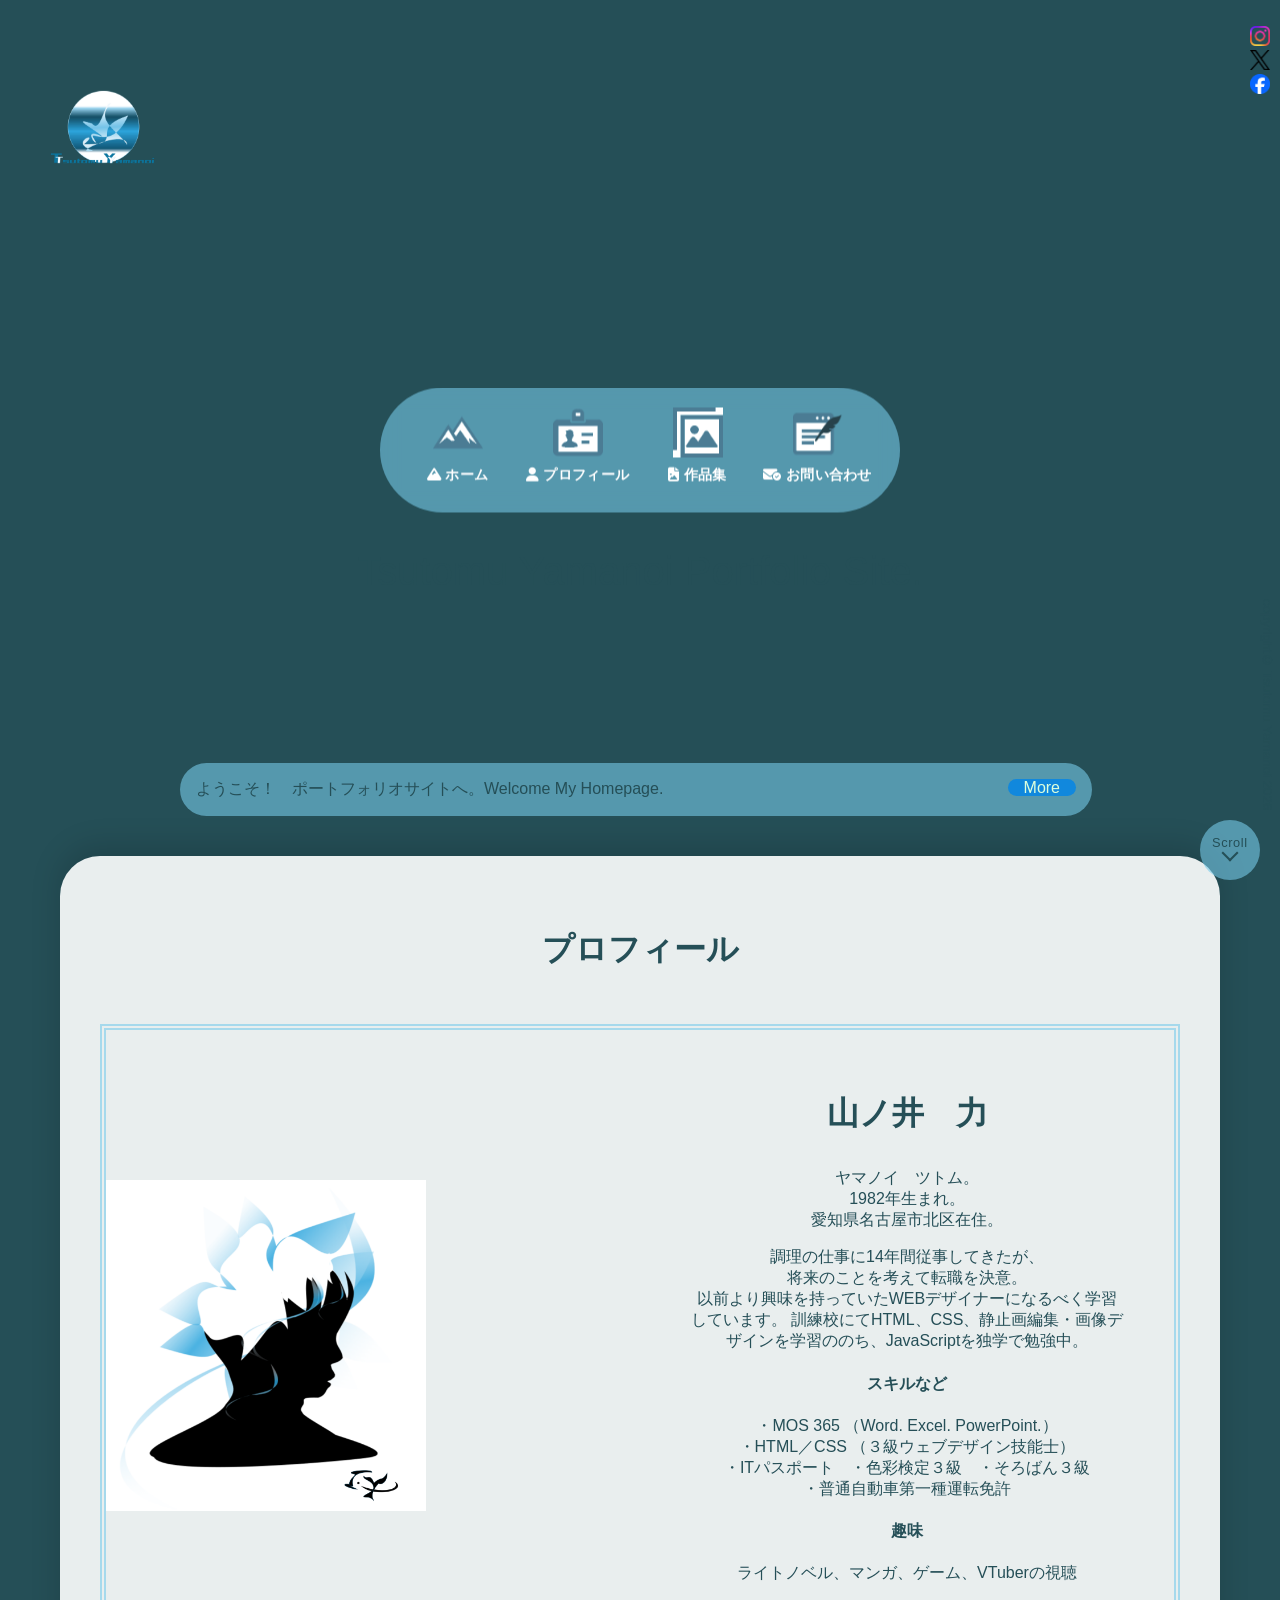
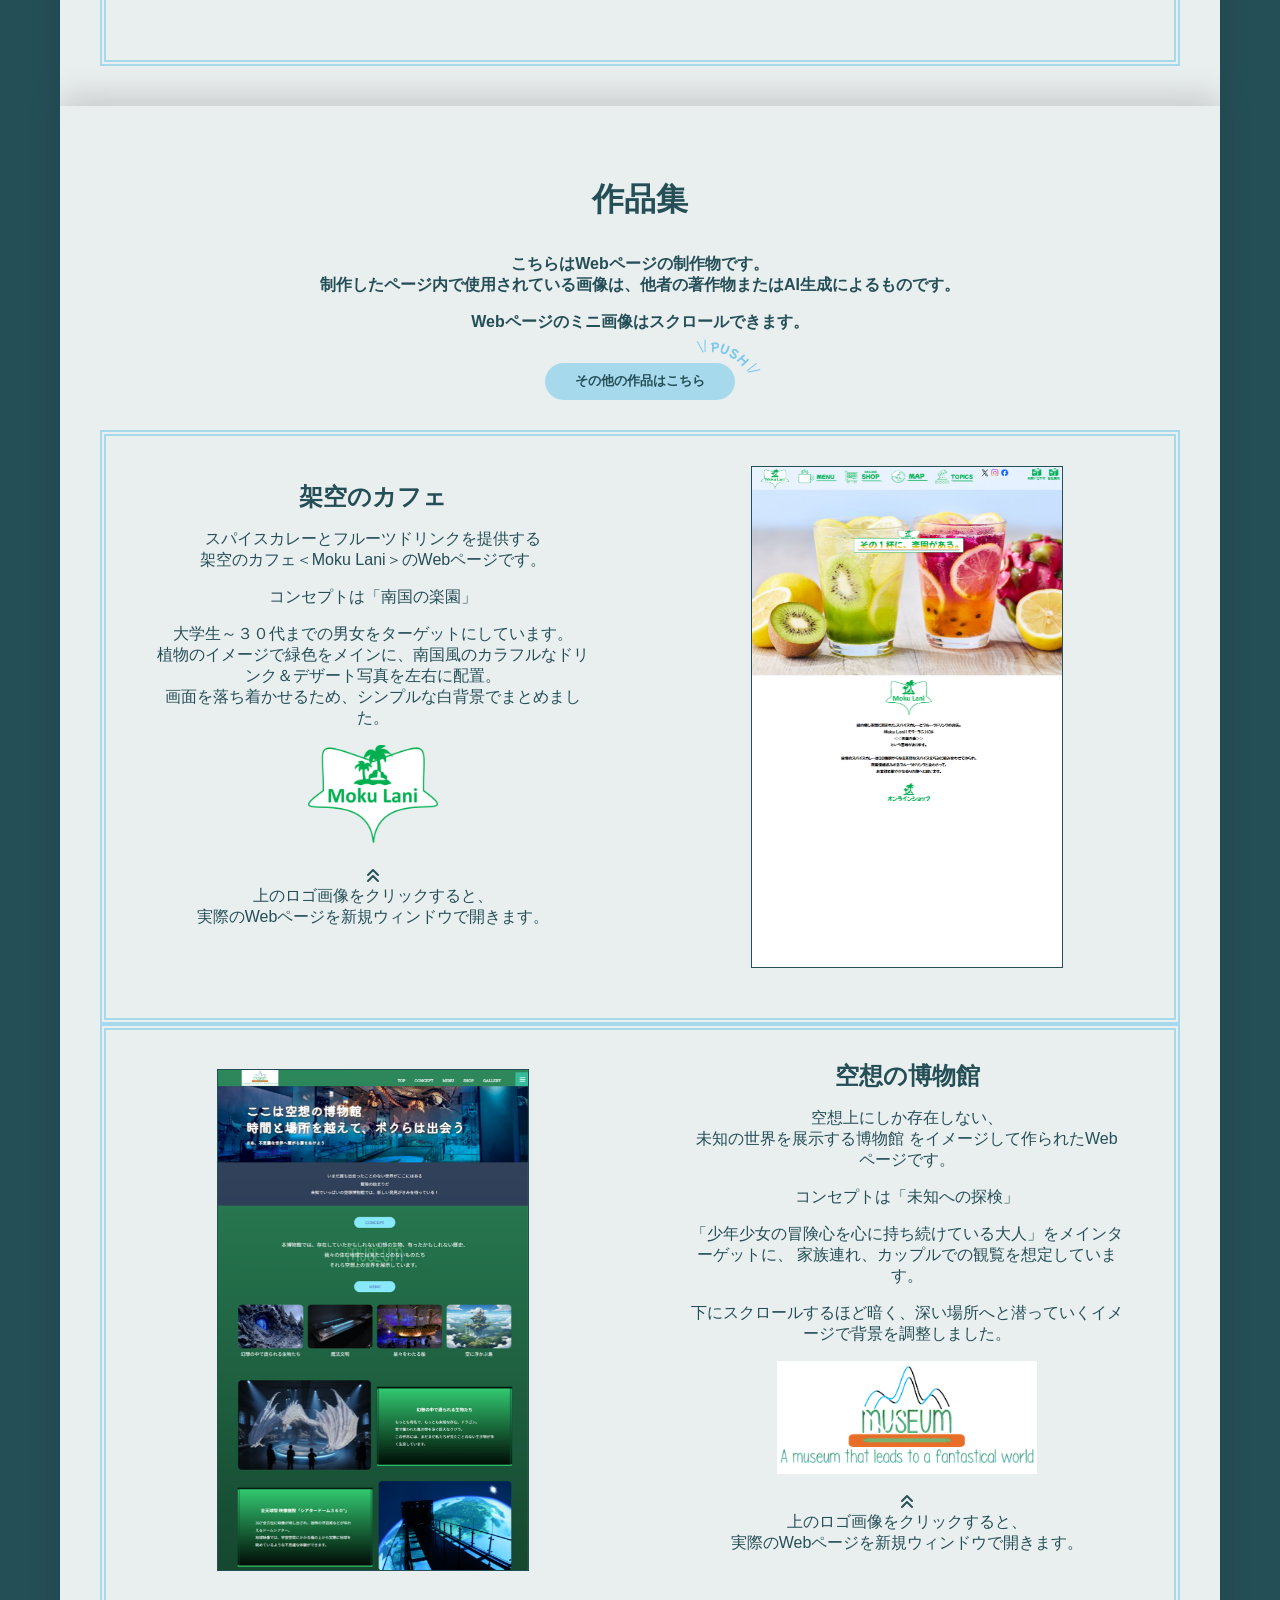
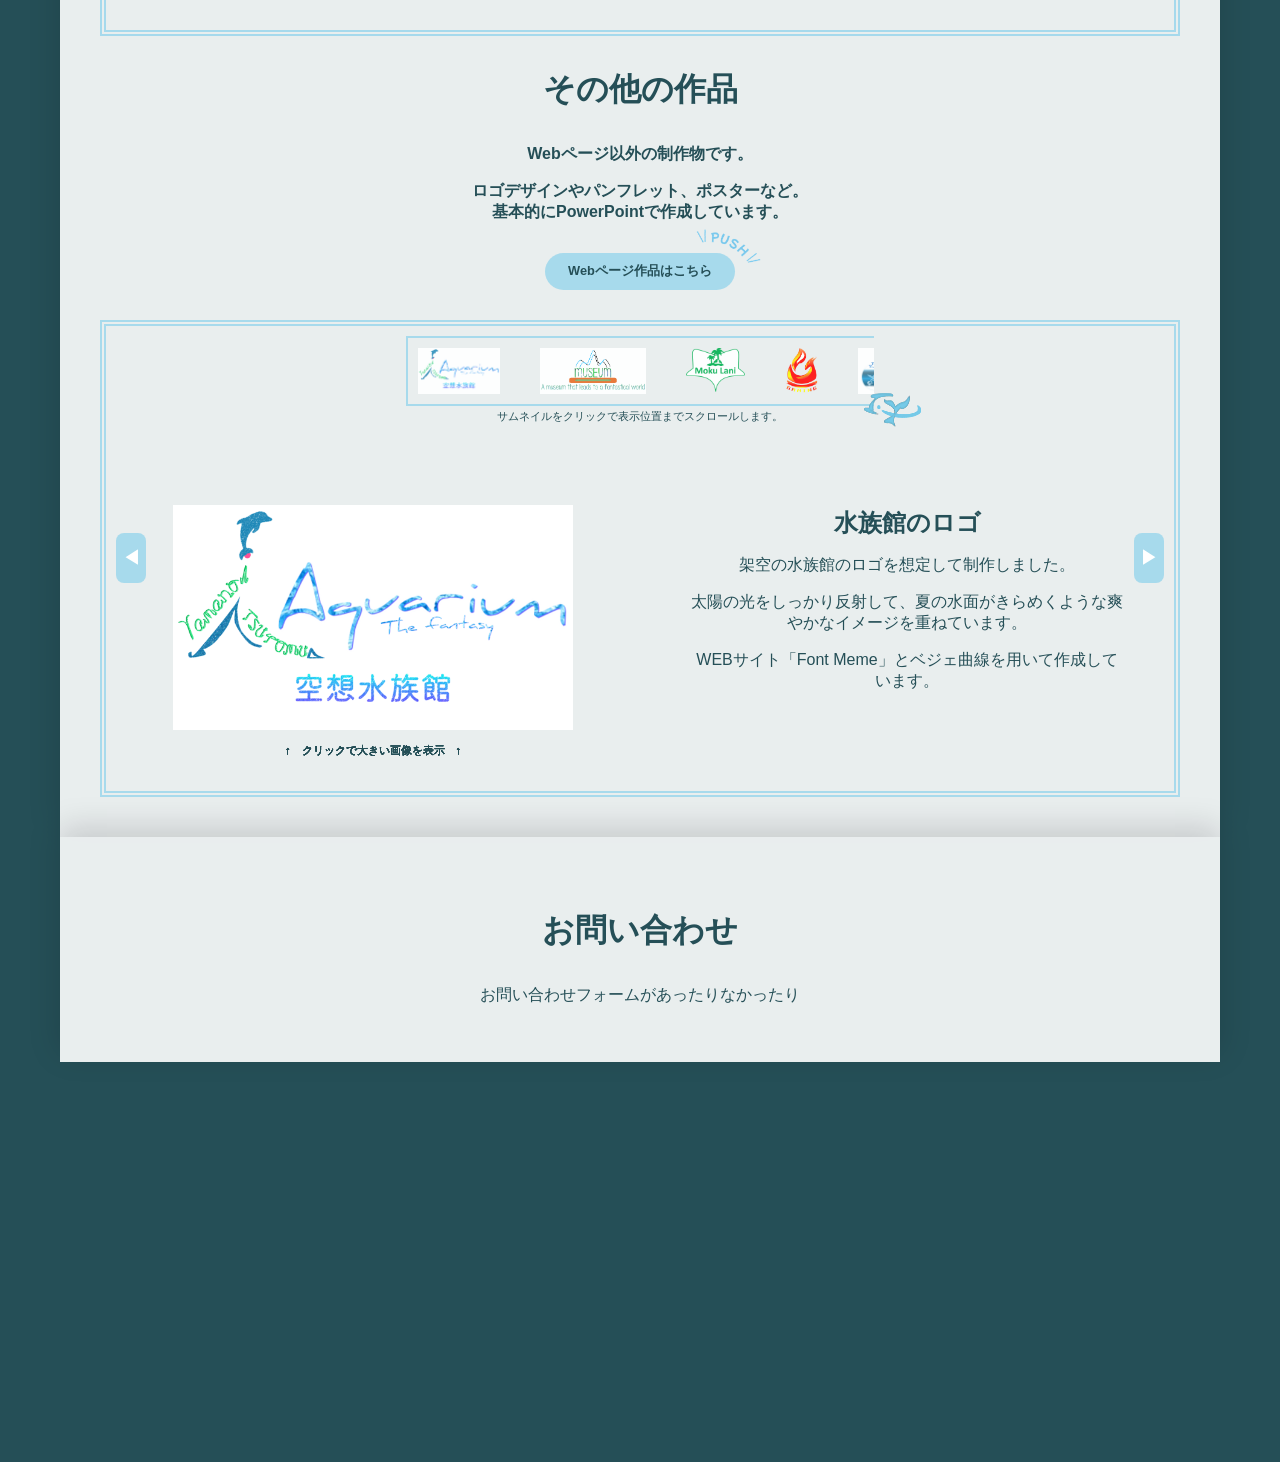
<file: index.html>
<!DOCTYPE html>
<html lang="ja">
<head>
    <meta charset="UTF-8">
    <meta name="viewport" content="width=device-width, initial-scale=1.0">
    <meta name="robots" content="none">
    <title>ポートフォリオサイト</title>
        <meta name="description" content="ポートフォリオサイトです。">
    <link rel="stylesheet" href="style.css">
    <link rel="icon" href="images/f-con.ico">
    <!-- フォントリンク -->
    <link rel="stylesheet" href="https://cdnjs.cloudflare.com/ajax/libs/font-awesome/6.5.2/css/all.min.css">
    <script src="js/main.js"></script>
</head>

<body>

    <!-- モーダル -->
    <div id="img-modal" class="img-modal">
        <button class="modal-prev">◀</button>

        <img class="modal-content" id="modal-img">
        <p class="modal-hint">
            ← → キーで画像切り替え
            <br>画像以外をクリックもしくは ESCキーで戻ります。
        </p>

        <button class="modal-next">▶</button>
    </div>

    <section id="top" class="jump">
    </section>

    <!-- 背景スライドショー（ＣＳＳのみ） -->
    <div id="mainimg">
        <div class="slide slide1"></div>
        <div class="slide slide2"></div>
        <div class="slide slide3"></div>
    </div>


    <header id="site-header">

        <h1 id="site-logo">
            <a href="#"><img src="images/logo2.png" alt="ポートフォリオサイトのロゴ画像"></a><!-- サイトのロゴ画像 -->
        </h1>

        <!-- ハンバーガー -->
         <input type="checkbox" id="toggle">
         <label id="menu-button" for="toggle">
            <span></span>
            <span></span>
            <span></span>
        </label>


        <!-- FV用ナビ -->
        <nav id="site-nav" class=" center-nav">
            <ul>
                <li><a href="#top"><img class="button" src="images/nav1-yama.png">
                    <span class="ic-1"> ホーム</span></a></li>
                <li><a href="#pro"><img class="button" src="images/nav2-pro.png">
                    <span class="ic-2"> プロフィール</span></a></li>
                <li><a href="#work"><img class="button" src="images/nav3-works.png">
                    <span class="ic-3"> 作品集</span></a></li>
                <li><a href="#otoi"><img class="button" src="images/nav4-otoi.png">
                    <span class="ic-4"> お問い合わせ</span></a></li>
            </ul>
        </nav>

        <div class="page_top">
            <a href="#top"><span></span></a>
        </div>

    </header>

    <main>
        <div class="fv-text">
            <p class="text1">Tsutomu Yamanoi Portfolio Site.</p>
        </div>
        <div class="fv2">
            <div class="nav-top">
                <p class="text">ようこそ！　ポートフォリオサイトへ。Welcome My Homepage.</p>
                <p class="more button"><a href="#">More</a></p>
            </div>
        </div>

        <!-- スクロールで背景に重なるコンテンツ -->
        <div class="con-con">
            <section id="pro" class="content jump">
                <div class="con-header">
                    <h2>プロフィール</h2>
                </div>
                <div class="work-area">

                    <div class="prof">
                        <img src="images/fv02.png" alt="プロフィール画像・シルエット">
                    </div>
                    <div class="area1-p">
                        <h2>山ノ井　力</h2>
                            <p>ヤマノイ　ツトム。
                                <br>1982年生まれ。
                                <br>愛知県名古屋市北区在住。
                            </p>
                            <p>調理の仕事に14年間従事してきたが、
                            <br>将来のことを考えて転職を決意。
                            <br>以前より興味を持っていたWEBデザイナーになるべく学習しています。
                                訓練校にてHTML、CSS、静止画編集・画像デザインを学習ののち、JavaScriptを独学で勉強中。</p>
                            <h4>スキルなど</h4>
                            <p>・MOS 365 （Word. Excel. PowerPoint.）
                                <br>・HTML／CSS （３級ウェブデザイン技能士）
                                <br>・ITパスポート　・色彩検定３級　・そろばん３級
                                <br>・普通自動車第一種運転免許
                            </p>
                            <h4>趣味</h4>
                            <p>ライトノベル、マンガ、ゲーム、VTuberの視聴</p>
                    </div>

                </div>
            </section>

            <section id="work" class="content jump">
                <div class="con-header">
                    <h2>作品集</h2>
                    <p>こちらはWebページの制作物です。
                        <br>制作したページ内で使用されている画像は、他者の著作物またはAI生成によるものです。
                    </p>
                    <p>Webページのミニ画像はスクロールできます。</p>
                    <a href="#work-a2" class="push-btn">その他の作品はこちら</a>
                </div>

                <div class="work-area">

                    <div class="area1-p">
                        <h3>架空のカフェ</h3>
                        <p>スパイスカレーとフルーツドリンクを提供する
                            <br>架空のカフェ＜Moku Lani＞のWebページです。
                        </p>
                        <p>コンセプトは「南国の楽園」</p>
                        <p>大学生～３０代までの男女をターゲットにしています。
                            <br>植物のイメージで緑色をメインに、南国風のカラフルなドリンク＆デザート写真を左右に配置。
                            <br>画面を落ち着かせるため、シンプルな白背景でまとめました。
                        </p>
                            <p class="work-logo">
                                <a href="Contents/02-Cafe.html" target="_blank">
                                    <img src="images/02-Cafe-logo.png" alt="カフェのロゴ画像">
                                </a>
                            </p>
                        <p><span class="up"></span>
                            <br>上のロゴ画像をクリックすると、
                            <br>実際のWebページを新規ウィンドウで開きます。
                        </p>
                    </div>
                    <div class="w-1">
                        <img src="images/02-Cafe-2.png" alt="カフェページのサンプル画像">
                    </div>

                </div>
                <div class="work-area">

                        <div class="w-1">
                            <img src="images/01-Museum-2.png" alt="博物館ページのサンプル画像">
                        </div>
                        <div class="area1-p">
                            <h3>空想の博物館</h3>
                            <p>空想上にしか存在しない、<br>未知の世界を展示する博物館
                                をイメージして作られたWebページです。</p>
                            <p>コンセプトは「未知への探検」</p>
                            <p>「少年少女の冒険心を心に持ち続けている大人」をメインターゲットに、
                                家族連れ、カップルでの観覧を想定しています。</p>
                            <p>下にスクロールするほど暗く、深い場所へと潜っていくイメージで背景を調整しました。</p>
                                <p class="work-logo2">
                                    <a href="Contents/01-Museum.html" target="_blank">
                                        <img src="images/01-Mus-logo-large.png" alt="博物館のロゴ画像">
                                    </a>
                                </p>
                            <p><span class="up"></span>
                                <br>上のロゴ画像をクリックすると、
                                <br>実際のWebページを新規ウィンドウで開きます。
                            </p>
                        </div>

                </div>

                <div id="work-a2" class="con-header jump push">
                    <h2>その他の作品</h2>
                    <p>Webページ以外の制作物です。</p>
                    <p>ロゴデザインやパンフレット、ポスターなど。
                        <br>基本的にPowerPointで作成しています。
                    </p>
                    <a class="push-btn" href="#work">Webページ作品はこちら</a>
                </div>

                <!-- その他作品の中身ここから -->
                <div class="works-slider">
                    <!-- その他作品のサムネイル -->
                    <div class="thumb-loop">
                        <div class="thumb-track">
                            <img src="images/00-Aqua-logo.png" data-target="work-1">
                            <img src="images/01-Mus-logo-large.png" data-target="work-2">
                            <img src="images/02-Cafe-logo.png" data-target="work-3">
                            <img src="images/gaming.png" data-target="work-4">
                            <img src="images/logo4.png" data-target="work-5">
                            <img src="images\Cafe-banners-s.png" data-target="work-6">
                            <img src="images/post01-1.png" data-target="work-7">
                            <img src="images/curry02-1.png" data-target="work-8">
                            <img src="images/panhu01.png" data-target="work-9">
                            <!-- サムネループ用の複製 -->
                            <img src="images/00-Aqua-logo.png" data-target="work-1">
                            <img src="images/01-Mus-logo.png" data-target="work-2">
                            <img src="images/02-Cafe-logo.png" data-target="work-3">
                            <img src="images/gaming.png" data-target="work-4">
                            <img src="images/logo4.png" data-target="work-5">
                            <img src="images\Cafe-banners-s.png" data-target="work-6">
                            <img src="images/post01-1.png" data-target="work-7">
                            <img src="images/curry02-1.png" data-target="work-8">
                            <img src="images/panhu01.png" data-target="work-9">
                        </div>
                    </div>

                    <button class="scroll-btn scroll-left">◀</button>

                    <div class="work-area2">
                        <div class="w-wrap" id="work-1">
                            <div class="w-2">
                                <img src="images/00-Aqua-logo.png" alt="水族館のロゴ画像">
                            </div>
                            <div class="area2-p">
                                <h3>水族館のロゴ</h3>
                                <p>架空の水族館のロゴを想定して制作しました。</p>
                                <p>太陽の光をしっかり反射して、夏の水面がきらめくような爽やかなイメージを重ねています。</p>
                                <p>WEBサイト「Font Meme」とベジェ曲線を用いて作成しています。</p>
                            </div>
                        </div>
                        <div class="w-wrap" id="work-2">
                            <div class="w-2">
                                <img src="images/01-Mus-logo-large.png" alt="博物館のロゴ画像">
                            </div>
                            <div class="area2-p">
                                <h3>博物館のロゴ</h3>
                                <p>こちらは架空の博物館のロゴを想定して制作しました。</p>
                                <p>山の麓にどっしりと構える、博物館の建物をイメージしています。</p>
                                <p>英文の意味は
                                    <br>「幻想的な世界へと誘う博物館」
                                </p>
                                <p>WEBサイト「Font Meme」とベジェ曲線を用いて作成しています。</p>
                            </div>
                        </div>
                        <div class="w-wrap" id="work-3">
                            <div class="w-2">
                                <img src="images/02-Cafe-logo-2.png" alt="カフェのロゴ画像">
                            </div>
                            <div class="area2-p">
                                <h3>カフェのロゴ他</h3>
                                <p>こちらは架空のカフェのロゴやアイコンを想定して制作しました。</p>
                                <p>南国の楽園、緑豊かな島をイメージして緑のカラーで統一しました。
                                    一部にアクセントとして、トロピカルなオレンジ、ピンク、海のブルーを使用しています。</p>
                                <p>Moku Lani（モク・ラニ）はハワイ語で「天国の島」という意味があります。</p>
                                <p>ベジェ曲線と図形アイコンを組み合わせています。</p>
                            </div>
                        </div>
                        <div class="w-wrap" id="work-4">
                            <div class="w-2">
                                <img src="images/gaming2.png" alt="きつねびゲーミングのロゴ画像">
                            </div>
                            <div class="area2-p">
                                <h3>ゲーミングデバイスのロゴ</h3>
                                <p>架空のゲームミングデバイスブランド「狐火GAMING」のロゴとして制作しました。</p>
                                <p>ターゲットは学生～20代のゲーマーニキたちです。</p>
                                <p>体が炎で出来ている狐のモンスターをモチーフにしました。</p>
                                <p>ベジェ曲線で作成しています。</p>
                            </div>
                        </div>
                        <div class="w-wrap" id="work-5">
                            <div class="w-2">
                                <img src="images/logo4.png" alt="このWEBサイトのロゴ画像">
                            </div>
                            <div class="area2-p">
                                <h3>ポートフォリオサイトのロゴ</h3>
                                <p>いま御覧になられている
                                    <br>Webサイトのロゴとして制作しました。
                                </p>
                                <p>翼の生えた山が駆けだし、空へと羽ばたくようなイメージ。</p>
                                <p>円形とベジェ曲線で作成。シンプルな作りを目指しました。</p>
                            </div>
                        </div>
                        <div class="w-wrap" id="work-6">
                            <div class="w-2">
                                <img src="images\Cafe-banners.png" alt="カフェメニューのバナー画像">
                            </div>
                            <div class="area2-p">
                                <h3>カフェメニューのバナー</h3>
                                <p>架空のカフェWEBページ内のバナー画像として制作しました。</p>
                                <p>フェア商品であるカレー２種は赤と青を対比させ、食べ比べを意識するように。
                                    <br>デザートフェアは、商品を知ってもらうためにデザートやドリンクの画像を並べました。
                                </p>
                                <p>商品写真は他者の著作物です。</p>
                            </div>
                        </div>
                        <div class="w-wrap" id="work-7">
                            <div class="w-2">
                                <img src="images/post01-1.png"
                                    data-large="images/post01-large.png" alt="さくらラテのポスター画像">
                            </div>
                            <div class="area2-p">
                                <h3>架空のポスター</h3>
                                <p>こちらはコンビニで販売されていた、STARBUCKS様の商品である
                                    <br>「さくらラテ」のポスターを想定してグループ制作しました。
                                </p>
                                <p>２０代の働く女性をターゲットにし、春の緑と華やかな桜で彩りました。</p>
                                <p>商品写真は他者の著作物です。
                                    <br>桜の木の枝、コーヒー豆、ホワイトチョコレートはAIで生成した画像を用いて加工しています。
                                    <br>花びらはベジェ曲線で作成しています。
                                </p>
                            </div>
                        </div>
                            <div class="w-wrap" id="work-8">
                            <div class="w-2">
                                <img src="images/curry02-1.png"
                                    data-large="images/curry02-large.png" alt="黄金のキーマカレーのポスター画像">
                            </div>
                            <div class="area2-p">
                                <h3>カレーのポスター</h3>
                                <p>架空の商品である
                                    <br>「黄金のキーマカレー」のポスター
                                </p>
                                <p>コンセプトは「黄金」</p>
                                <p>「たまには、ちょっと良いものが食べたい」という層をターゲットにしています。
                                    <br>高級感を出すため、黒背景に金色の光とともに浮かび上がるように商品を配置しました。
                                </p>
                                <p>AI生成の写真を使用し、ベジェ曲線でお皿に金模様をいれています。</p>
                            </div>
                        </div>
                        <div class="w-wrap" id="work-9">
                            <div class="w-2">
                                <img src="images/panhu01.png"
                                    data-large="images/panhu01-large.png" alt="観光パンフレットの画像">
                            </div>
                            <div class="area2-p">
                                <h3>架空の観光パンフレット</h3>
                                <p>「この冬、遊びにいきたい」をテーマに、
                                    <br>大学生グループをターゲットとした
                                    <br>表裏２面構成の日帰り観光パンフレットを想定して制作しました。
                                </p>
                                <p>表面に、遊び情報としてのスキー場の案内を。
                                    <br>裏面には、遊んだ帰りに寄りたい周辺の温泉や食事の情報を載せています。
                                </p>
                                <p>グループ制作です。
                                    <br>自分は表面の上半分とゲレンデマップ、裏面の温泉エリアを担当しました。
                                    <br>キャラクター画像はAI生成、写真は他者の著作物です。
                                </p>
                            </div>
                        </div>
                    </div>

                    <button class="scroll-btn scroll-right">▶</button>

                </div>
            </section>

            <section id="otoi" class="content c-3 jump">
                <h2>お問い合わせ</h2>
                    <p>お問い合わせフォームがあったりなかったり</p>
            </section>
        </div>
    </main>


    <footer>

        <ul class="icons">
            <li>
                <a href="#">
                    <img src="images/logo/Instagram_Glyph_Gradient.png">
                </a>
            </li>
            <li>
                <a href="#">
                    <img src="images/logo/logo-black.png">
                </a>
            </li>
            <li>
                <a href="#">
                    <img src="images/logo/Facebook_Logo_Primary.png">
                </a>
            </li>
        </ul>

        <small>copyright© Tsutomu Yamanoi 2026</small>

    </footer>


</body>
</html>
</file>
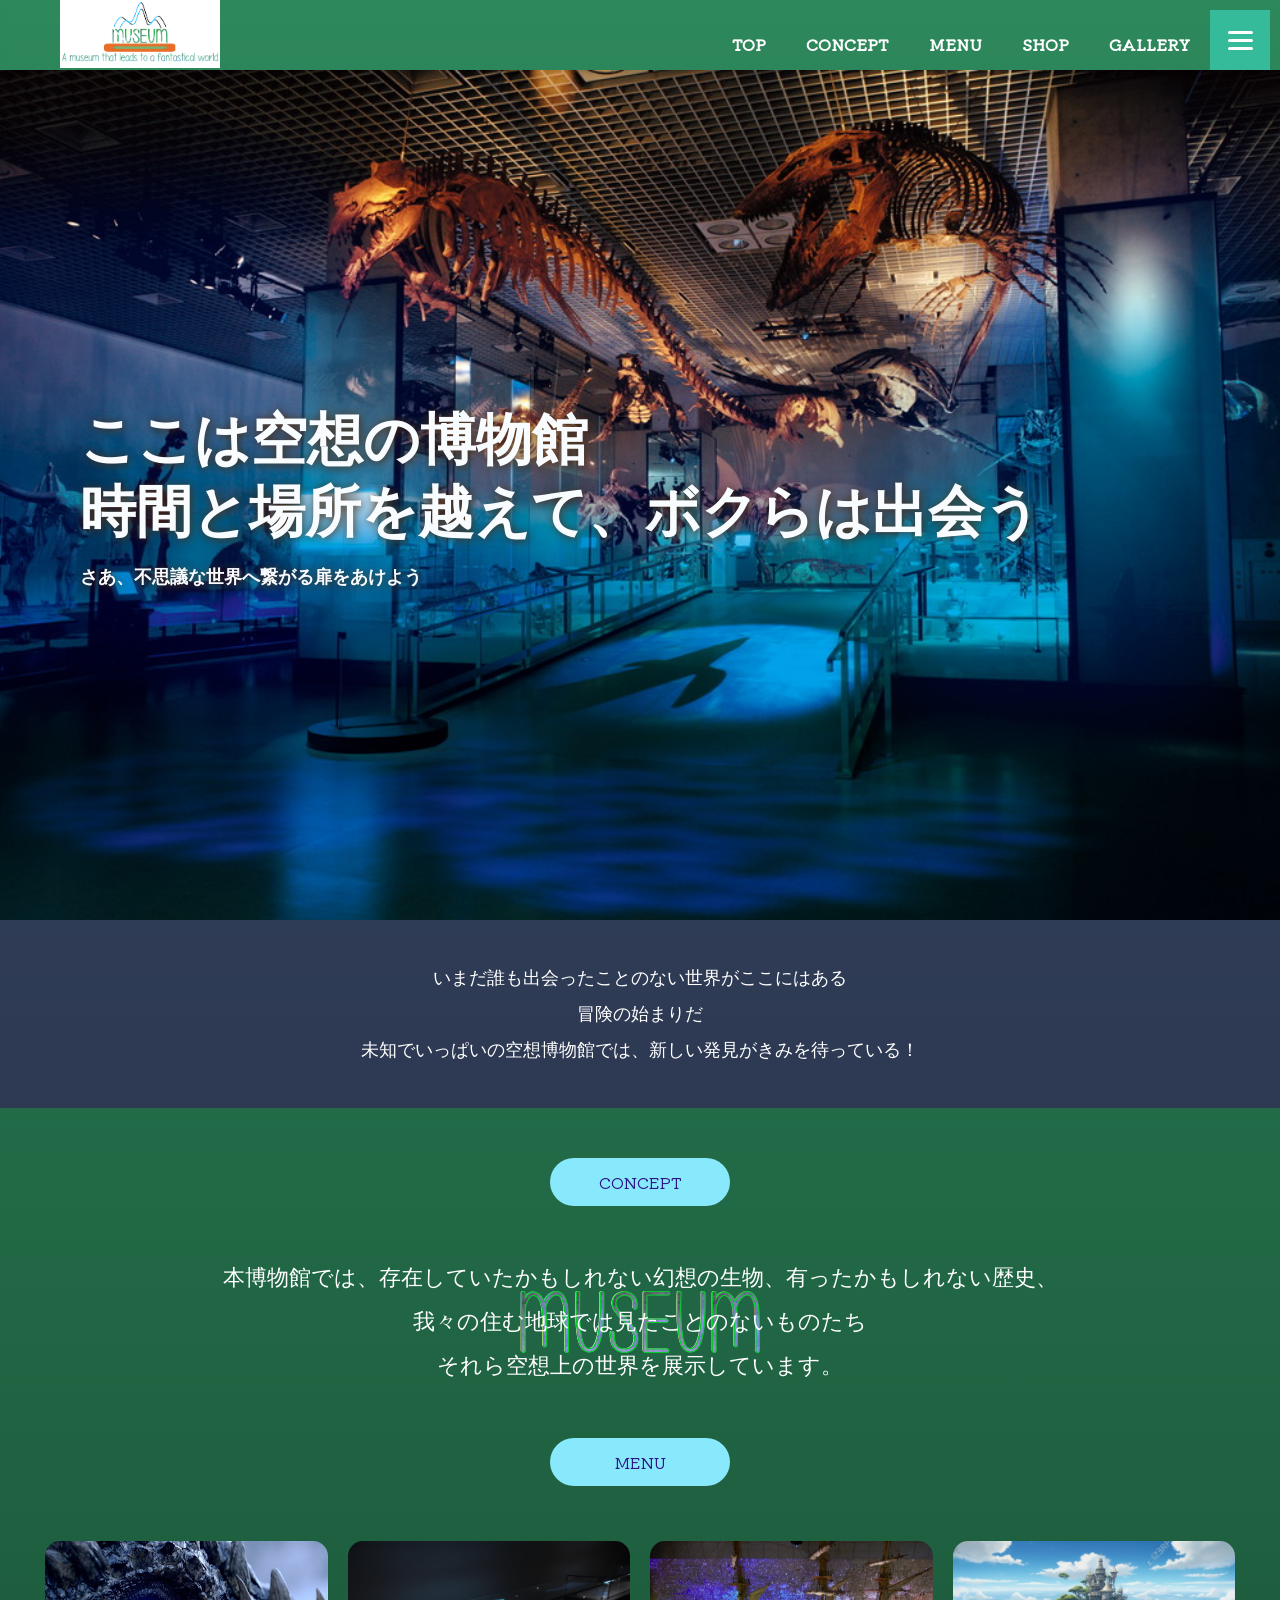
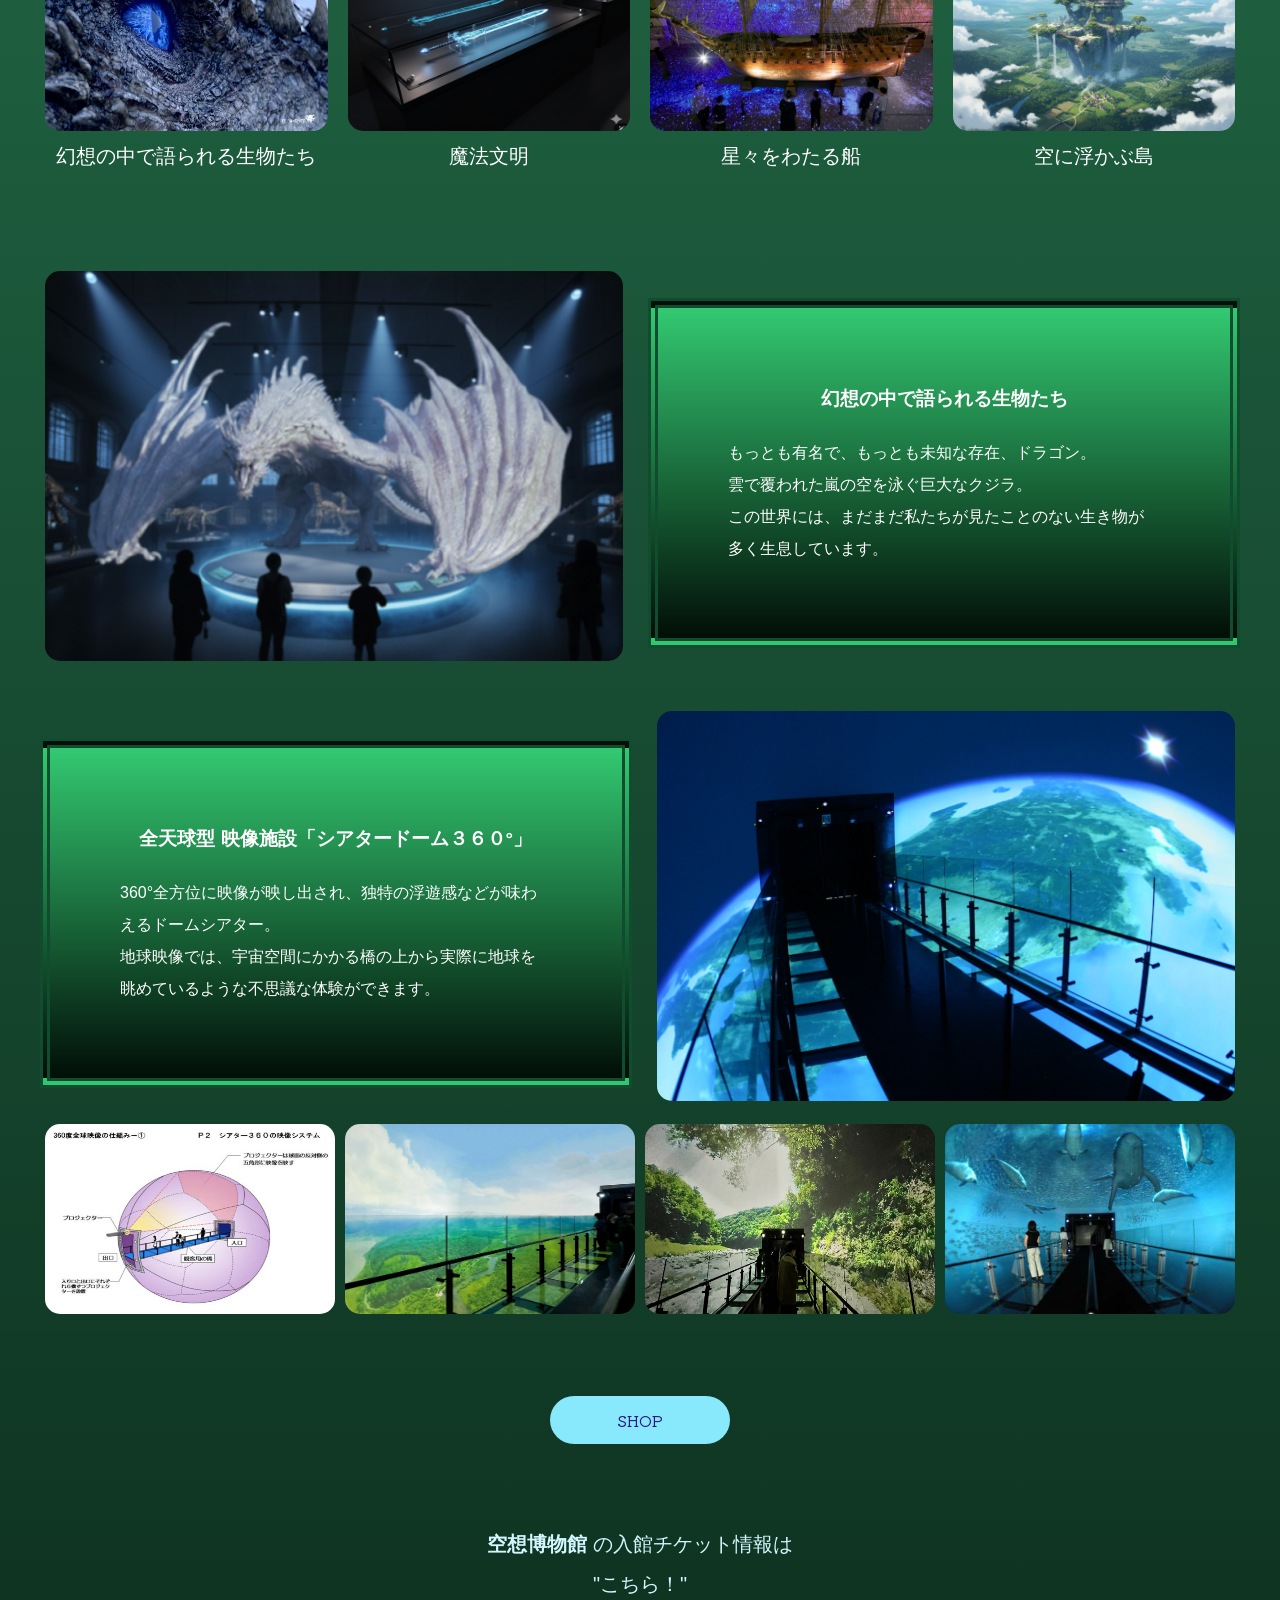
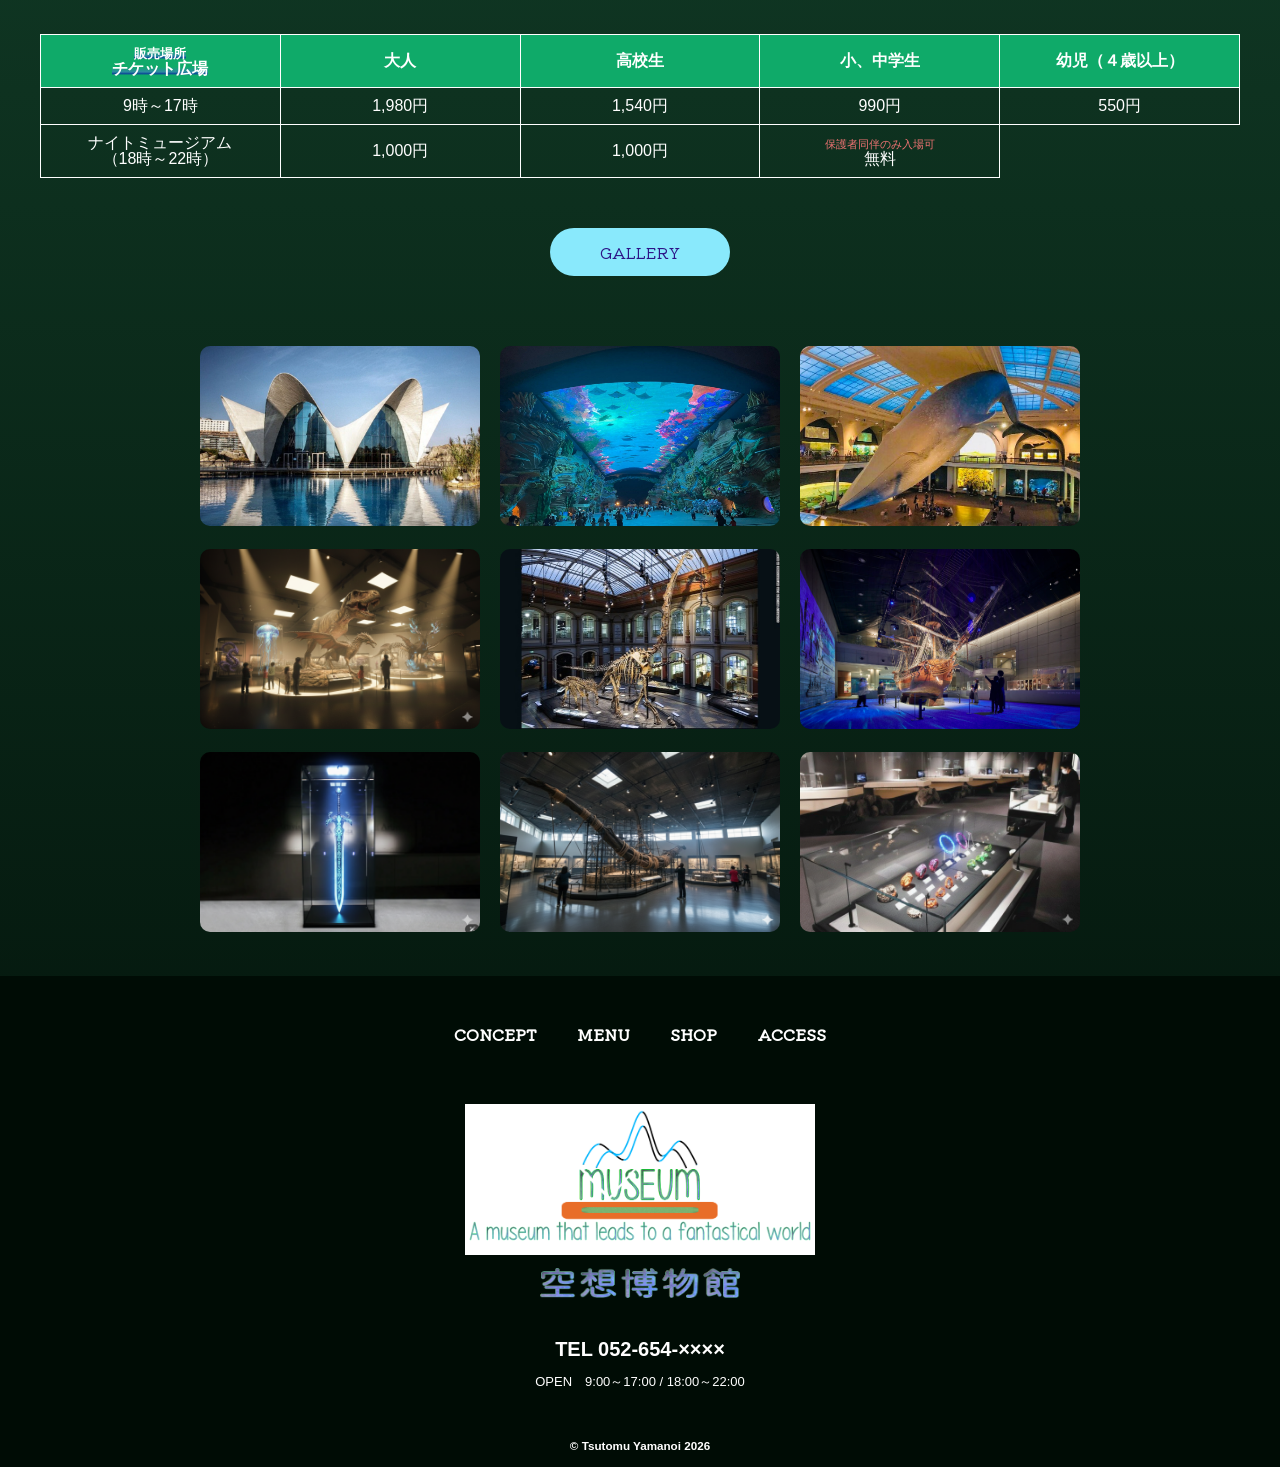
<file: Contents/01-Museum.html>
<!doctype html>
<html>
    <head>
        <meta charset="utf-8">
        <meta name="viewport" content="width=device-width, initial-scale=1,
            minimum-scale=1, maximum-scale=1, user-scalable=0, viewport-fit=cover">
        <title>空想博物館</title>
        <meta name="description" content="空想上の博物館">
        <meta name="robots" content="none">
        <link rel="stylesheet" href="..\CSS\01-Museum-style.css">
        <link rel="icon" href="..\images\01-Mus-img\favicon.ico">
        <!-- ここからフォントのリンク -->
        <link rel="preconnect" href="https://fonts.googleapis.com">
        <link rel="preconnect" href="https://fonts.gstatic.com" crossorigin>
        <link href="https://fonts.googleapis.com/css2?family=Kiwi+Maru:wght@300&display=swap" rel="stylesheet">
        <link rel="preconnect" href="..\fonts\anzu2020-plus\APT.ttf">
        <!-- ここまで -->
    </head>

    <body>
        <header class="header">

            <!--ここからハンバーガーメニュー-->
            <div class="hamburger-menu">
                <input type="checkbox" id="menu-btn-check">
                <label for="menu-btn-check" class="menu-btn"><span></span></label>

                <!--ここからバーガー内メニュー-->
                <div class="menu-content">
                    <ul>
                        <li><a href=".\01-Museum.html"> TOP</a></li>
                        <li><a href="#concept"> CONCEPT</a></li>
                        <li><a href="#menu"> MENU</a></li>
                        <li><a href="#shop"> SHOP</a></li>
                        <li><a href="#GALLERY"> GALLERY</a></li>
                        <li><a href="..\HTML\access.html"> ACCESS</a></li>
                    </ul>
                </div>
                <!--ここまでがハンバーガー内メニュー-->
            </div>
            <!--ここまで-->

            <div class="header-inner">
                <div class="logo">
                </h1><a class="header-logo" href="#">
                    <img src="..\images\01-Mus-img\logo.png" alt="aquarium">
                </a>
                <button class="toggle-menu-button"></button>
                </div>
                <div class="header-site-menu">
                    <nav class="site-menu">
                        <ul>
                            <li><a href=".\01-Museum.html"> TOP</a></li>
                            <li><a href="#concept"> CONCEPT</a></li>
                            <li><a href="#menu"> MENU</a></li>
                            <li><a href="#shop"> SHOP</a></li>
                            <li><a href="#GALLERY"> GALLERY</a></li>
                        </ul>
                    </nav>
                </div>
            </div>
        </header>

        <main class="main">
            <div class="first-view">
                <div class="first-view-text">
                    <h1>ここは空想の博物館<br>時間と場所を越えて、ボクらは出会う</h1>
                    <P>さあ、不思議な世界へ繋がる扉をあけよう</P>
                </div>
            </div>

            <div class="lead-text">
                <p>いまだ誰も出会ったことのない世界がここにはある
                    <br>冒険の始まりだ
                    <br>未知でいっぱいの空想博物館では、新しい発見がきみを待っている！</p>
            </div>
            <section id="concept"></section>
            <div class="lead">
                <div class="link-button-area">
                    <a class="link-button" href="#">CONCEPT</a>
                </div>
                <div class="lead-text2">
                    <P>本博物館では、存在していたかもしれない幻想の生物、有ったかもしれない歴史、
                        <br>我々の住む地球では見たことのないものたち
                        <br>それら空想上の世界を展示しています。</span></P>
                </div>
                <div class="content-align">
                    <section id="menu">
                    <div class="link-button-area">
                        <a class="link-button" href="#">MENU</a>
                    </div>
                    <div class="image-row">
                        <div class="img-con">
                            <img src="..\images\01-Mus-img\dragon1.jpg" alt="Fantastic Beast">
                            <p>幻想の中で語られる生物たち</p>
                        </div>
                        <div class="img-con">
                            <img src="..\images\01-Mus-img\MagicSword2-2.png" alt="Image 2">
                            <p>魔法文明</p>
                        </div>
                        <div class="img-con">
                            <img src="..\images\01-Mus-img\top2.jpg" alt="Image 3">
                            <p>星々をわたる船</p>
                        </div>
                        <div class="img-con">
                            <img src="..\images\01-Mus-img\sorasima1.png">
                            <p>空に浮かぶ島</p>
                        </div>
                    </div>
                    </section>

                    <div class="concept-pic">
                        <div class="document-container">
                            <div class="doc-con2">
                                <img src="..\images\01-Mus-img\dragon2.png">
                            </div>
                            <div class="doc-con3">
                                <h3 class="concept-h3">幻想の中で語られる生物たち</h3>
                                <p class="con-p">もっとも有名で、もっとも未知な存在、ドラゴン。
                                    <br>雲で覆われた嵐の空を泳ぐ巨大なクジラ。
                                    <br>この世界には、まだまだ私たちが見たことのない生き物が多く生息しています。
                                </p>
                            </div>
                        </div>
                    </div>
                    <div class="concept-pic">
                        <div class="document-container">
                            <div class="doc-con3">
                                <h3 class="concept-h3">全天球型 映像施設「シアタードーム３６０°」</h3>
                                <p class="con-p">360°全方位に映像が映し出され、独特の浮遊感などが味わえるドームシアター。
                                    <br>地球映像では、宇宙空間にかかる橋の上から実際に地球を眺めているような不思議な体験ができます。
                                </p>
                            </div>
                            <div class="doc-con2">
                                <img src="..\images\01-Mus-img\23.jpg">
                            </div>
                        </div>
                        <div class="con-con">
                            <img src="..\images\01-Mus-img\26.jpg">
                            <img src="..\images\01-Mus-img\22.jpg">
                            <img src="..\images\01-Mus-img\25.jpg">
                            <img src="..\images\01-Mus-img\24.jpg">
                        </div>
                    </div>

                    <section id="shop">
                        <div class="link-button-area">
                            <a class="link-button" href="#">SHOP</a>
                        </div>
                        <div class="ticket">
                            <div class="ticket-heading">
                                <strong>空想博物館</strong>
                                の入館チケット情報は<br><a href="#">"こちら！"</a>
                            </div>
                        </div>
                        <div class="table-box">
                            <table class="ticket-table">
                                <tbody>
                                    <tr>
                                        <th><a href="#"><span class="th1">
                                            <span class="tr1">販売場所</span><br>チケット広場</a></span>
                                        </th>
                                        <th>大人</th>
                                        <th>高校生</th>
                                        <th>小、中学生</th>
                                        <th>幼児<span class="tr2">（４歳以上）</span></th>
                                    </tr>
                                    <tr>
                                        <td>9時～17時</td>
                                        <td>1,980円</td>
                                        <td>1,540円</td>
                                        <td>990円</td>
                                        <td>550円</td>
                                    </tr>
                                    <tr>
                                        <td>ナイトミュージアム<br>（18時～22時）</td>
                                        <td>1,000円</td>
                                        <td>1,000円</td>
                                        <td><span>保護者同伴のみ入場可</span><br>無料</td>
                                    </tr>
                                </tbody>
                            </table>
                        </div>
                    </section>

                    <section id="GALLERY">
                        <div class="link-button-area">
                            <a class="link-button" href="#">GALLERY</a>
                        </div>
                        <div class="picture">
                            <div class="pic1"><img src="..\images\01-Mus-img\Museum.png"></div>
                            <div class="pic2"><img src="..\images\01-Mus-img\gate.jpg"></div>
                            <div class="pic3"><img src="..\images\01-Mus-img\21.jpg"></div>
                            <div class="pic4"><img src="..\images\01-Mus-img\ten.png"></div>
                            <div class="pic5"><img src="..\images\01-Mus-img\ten2.jpg"></div>
                            <div class="pic6"><img src="..\images\01-Mus-img\top.png"></div>
                            <div class="pic7"><img src="..\images\01-Mus-img\MagicSword1.png"></div>
                            <div class="pic8"><img src="..\images\01-Mus-img\bow.png"></div>
                            <div class="pic9"><img src="..\images\01-Mus-img\MagicRing1.png"></div>
                        </div>
                    </section>
                </div><!-- これはcontent-alignのdiv -->
            </div><!-- これはclass"lead"のdiv -->
        </main>

        <footer class="footer">
            <nav class="site-menu">
                <ul>
                    <li><a href="..\HTML\concept.html"> CONCEPT</a></li>
                    <li><a href="..\HTML\menu.html"> MENU</a></li>
                    <li><a href="..\HTML\shop.html"> SHOP</a></li>
                    <li><a href="..\HTML\access.html"> ACCESS</a></li>
                </ul>
            </nav>
            <a class="footer-logo" href="#">
                <img src="..\images\01-Mus-img\logo.png" alt="aquarium">
            </a>
            <a class="footer-sitename" href="#">
                <img src="..\images\01-Mus-img\57.png">
            </a>
            <p class="footer-tel">TEL 052-654-××××</p>
            <p class="footer-time">OPEN　9:00～17:00 / 18:00～22:00</p>
            <p class="copyright"><small>&copy; Tsutomu Yamanoi 2026</small></p>
        </footer>
    </body>



</html>
</file>
<file: style.css>
/*
Theme Name: Yamanoi Portfolio
Author: Tsutomu Yamanoi
Version: 1.0
*/

@charset "utf-8";

:root {
    --primary-color: #78ccea95; /* メインカラー */
    --text-color: #254f57; /* テキストカラー */
    --secondary-color: #ddffdd; /* テキストカラーその２ */
}
html {
    scroll-behavior: smooth;
}

body {
    margin: 0;
    font-family: "Hiragino Kaku Gothic Pron", Meiryo, sans-serif;
    background: var(--text-color);
    color: var(--text-color);
    overflow-x: hidden;
}

/* ページ内リンク移動時の位置調整 */
.jump{
    padding-top: 50px;
}

/* ヘッダー */
#site-header {
    width: 200px;
}

#site-logo {
    padding: 20px 0;
    text-align: center;
}
#site-logo img {
    width: 120px;
}

/* FVの画面 */
.fv {
    position: fixed;
    inset: 0;
    height: 100vh;
    z-index: -1;
}
.fv2 {
    position: relative;
    height: 20vh;
}

/* FV背景の文字 */
.fv-text {
    height: 50vh;
    display: flex;
    justify-content: center;
    align-items: center;
}
.text1 {
    text-align: center;
    color: var(--text-color);
    font-size: 40px;
    font-weight: 300;
    transform: translateY(120px);
}

/* ナビ共通 */

.center-nav ul {
    display: flex;
    padding: 20px;
    background: var(--primary-color);
    backdrop-filter: blur(10px);
    border-radius: 999px;
    list-style: none;
}
.center-nav li {
    width: 120px;
    height: 85px;
}
.center-nav a {
    display: flex;
    width: 115px;
    flex-direction: column;
    align-items: center;
    gap: 8px;
    text-decoration: none;
    color: #fff;
    font-size: 0.90rem;
    font-weight: bold;
    letter-spacing: 0.02em;
}
.center-nav img {
    width: 50px;
    aspect-ratio: 1/1;
}

.center-nav {
    position: fixed;
    top: 50%;
    left: 50%;
    transform: translate(-50%, -50%);
    transition: top 0.4s ease, transform 0.4s cubic-bezier(.9,.9,.7,.7);
    z-index: 900;
}
.button:active {
    transform: translateY(5px) scale(0.7);
}
@media(min-width:700px) {
    /* スクロールすると上部にはりつくナビボタン。JSでつけ外しする。 */
    .center-nav.is-fixed-top {
        top: -45px;
        transform: translate(-50%, 0) scale(0.5);
    }
}
/* ナビここまで */


/* 右下に表示されているページトップに移動するボタン */
.page_top {
    position: fixed;
    right: 20px;
    bottom: 20px;
    width: 60px;
    height: 60px;
    z-index: 100;
}
.page_top span::after {
    content: 'Scroll';
    position: absolute;
    top: 25%;
    left: 20%;
    color: var(--text-color);
    font-size: 0.8rem;
    letter-spacing: 0.05em;
}
.page_top:hover {
    transform: scale(1.2);
}

.page_top a {
    position: relative;
    display: block;
    width: 100%;
    height: 100%;
    border-radius: 50%;
    background: var(--primary-color);
    text-decoration: none;
    transition: 0.4s ease;
}

    /* 下へのスクロールを促すやつ */
    /* 動く矢印の先端 */
.page_top a::before {
    content: "";
    /* 矢の位置 */
    position: absolute;
    top: 45%;
    left: 50%;
    /* 形状 */
    width: 10px;
    height: 10px;
    border-right: 2px solid var(--text-color);
    border-bottom: 2px solid var(--text-color);
    transform: translateX(-50%) rotate(45deg);
}
.page_top a::before {
    animation: none;
}

.page_top:hover a::before {
    animation: arrowHead 1.6s ease-in-out infinite;
}

@keyframes arrowHead {
    0%, 40% {
        opacity: 0;
    }
    70% {
        opacity: 1;
    }
    100% {
        opacity: 0;
    }
}
    /* スクロールで上向きに変える */
.page_top.is-up a::before {
    transform: translateX(-50%) translateY(-70%) rotate(-135deg);
}
.page_top.is-up span::after {
    content: "TOP";
    top: 41%;
    left: 27%;
}

/* ここまでページトップボタン */


/* ハンバーガー */
#menu-button {
    position: fixed;
    display: none;
    top: 2%;
    left: 4%;
    width: 30px;
    margin: 20px auto;
    cursor: pointer;
    z-index: 1000;
}
#menu-button span {
    display: block;
    height: 2px;
    background: var(--text-color);
    margin: 6px 0;
    transition: .4s;
}

#toggle {
    display: none;
}

/* バーガー開いた状態 *//* nth-childは、上から数えて何番目の要素に適用するかを指定する */
#menu-button.open span:nth-child(1) {
    transform: translateY(8px) rotate(45deg);
}
#menu-button.open span:nth-child(2) {
    opacity: 0;
}
#menu-button.open span:nth-child(3) {
    transform: translateY(-8px) rotate(-45deg);
}


/* 背景スライドショー（CSSのみ） */
#mainimg {
    position: fixed;
    inset: 0;
    overflow: hidden;
    z-index: -1;
}

.slide {
    position: absolute;
    inset: 0;
    opacity: 0;
    animation: slideshow 15s infinite;
    background-size: cover;
    background-position: center;
    z-index: -1;
}

.slide1 {
    background-image: url(images/bi01.png);
    animation-delay: 0s;
}
.slide2 {
    background-image: url(images/bi02.png);
    animation-delay: 5s;
}
.slide3 {
    background-image: url(images/bi03.png);
    animation-delay: 10s;
}

@keyframes slideshow {
    0% { opacity: 0; transform: scale(1);}
    10% { opacity: 1; transform: scale(1.1);}
    33% { opacity: 1;}
    43% { opacity: 0;}
    100% {opacity: 0;}
}
/* 背景ここまで */


/* お知らせ部分 */
@media(min-width:700px) {
    .nav-top {
        position: absolute;
        left: 180px;
        bottom: 40px;
        width: calc(100% - 400px);/* calc計算は計算記号の前後に半角スペースをあけて記述 */
        border-radius: 100px;
        display: flex;
        background: var(--primary-color);
        padding: 0 1rem;
    }
    .nav-top .text {
        flex: 1;
        white-space: nowrap;
        overflow: hidden;
        text-overflow: ellipsis;
    }
    .nav-top .more a {
        background: #1188dd;
        color: var(--secondary-color);
        padding: 0 1rem;
        border-radius: 100px;
        text-decoration: none;
    }
}
/* お知らせここまで */


main {
    position: relative;
    z-index: 1;
}

/* コンテンツここから */
.con-con {
    width: calc(100% - 120px);
    margin: 0 auto;
    text-align: center;
}
.con-header {
    position: relative;
    font-weight: bold;
    align-content: center;
    padding: 0px 10px 20px;
}

/* 作品集の移動ボタン */
.push-btn {
    display: block;
    position: relative;
    font-size: 0.8em;
    width: 150px;
    padding: 10px 20px;
    margin: 30px auto 10px;
    color: var(--text-color);
    background: var(--primary-color);
    border-radius: 50px;
    text-decoration: none;
}

.push-btn:hover {
    background: var(--text-color);
    color: #fff;
    opacity: 0.7;
}
.push-btn:active {
    transform: translateY(5px) scale(0.9);
}

.push-btn::after {
    content: url(images/push.png);
    position: absolute;
    bottom: -100%;
    left: 32%;
    transform: scale(0.3) rotate(3deg);
}

#work-a2 {
    scroll-margin-top: 40px;
}

h2 {
    font-size: 2rem;
    margin: 2rem;
}
h3 {
    font-size: 1.5rem;
    margin: 0px;
}

/* コンテンツエリアの重なり表現 */
.content {
    padding: 40px;
    background: rgba(255, 255, 255, 0.9);
    border-radius: 40px 40px 0 0;
    box-shadow: 0 -10px 30px rgba(0, 0, 0, .15);
}
.content + .content {
    margin-top: 0;
    border-radius: 0;
}


/* プロフィール画像 */
.prof img {
    display: block;
    width: 60%;
    justify-self: center;
    padding-top: 20px;
}


.c-3 {
    margin-bottom: 400px;
}


/* Webページ作品集エリア */
.work-area {
    display: grid;
    grid-template-columns: minmax(200px, 1fr) minmax(200px, 1fr);
    align-items: center;
    border: 6px double var(--primary-color);
    padding-bottom: 20px;
}

/* 横スクロールする、その他作品コンテンツエリア */
.works-slider {
    overflow: hidden;
    position: relative;
    border: 6px double var(--primary-color);
    scroll-snap-type: mandatory;
}

.work-area2 {
    display: flex;
    width: 100%;
    overflow-x: auto;
    scroll-snap-type: x mandatory;
    scroll-behavior: smooth;
}

.w-wrap {
    flex: 0 0 100%;/* ← これが肝 */
    display: grid;
    grid-template-columns: 1fr 1fr;
    align-items: center;
    box-sizing: border-box;
    scroll-snap-align: start;
    margin-top: -10px;
}
.w-wrap::after {
    content: url(images/T_Y_icon.png); /* わいの署名アイコン */
    position: absolute;
    top: 3%;
    left: 63%;
    transform: scale(0.25);
}

    /* サムネイル */
.thumb-loop {
    width: calc(100% - 600px);
    margin: 10px auto 0;
    overflow: hidden;
    position: relative;
    scroll-snap-align: start;
}
.thumb-loop::after {
    content: "サムネイルをクリックで表示位置までスクロールします。";
    font-size: 0.7em;
    margin: 1px;
}

.thumb-track {
    display: flex;
    gap: 40px;
    width: max-content;
    will-change: transform;
    padding: 10px;
    border: 2px double var(--primary-color);
    align-items: center;
    animation: thumbScroll 25s linear infinite;
}

.thumb-loop:hover .thumb-track {
  animation-play-state: paused;
}

@keyframes thumbScroll {
  from { transform: translateX(0); }
  to   { transform: translateX(-50%); }
}

.thumb-track img {
    width: auto;
    height: 46px;
    flex-shrink: 0;
    transition: transform 0.1s, opacity 0.1s;
    opacity: 0.9;
}

.thumb-track img.active {
    transform: scale(1.4);
    opacity: 1;
}

    /* 左右のボタン */
.scroll-btn {
    position: absolute;
    top: 50%;
    transform: translateY(-50%);
    background: var(--primary-color);
    border: none;
    color: #fff;
    font-size: 1.2rem;
    width: 30px;
    height: 50px;
    cursor: pointer;
    z-index: 10;
    border-radius: 8px;
}

.scroll-left {
    left: 10px;
}

.scroll-right {
    right: 10px;
}

.scroll-btn:hover {
    background: var(--text-color);
    opacity: 0.7;
}
/* 横スクロールここまで */

/* 画像モーダル */
.img-modal {
    opacity: 0;
    pointer-events: none;
    display: flex;
    position: fixed;
    z-index: 2000;
    inset: 0;
    background: rgba(0,0,0,0.8);
    justify-content: center;
    align-items: center;
    transition: opacity 0.3s ease;
}

.img-modal.is-open {
    opacity: 1;
    pointer-events: auto;
}

#modal-img {
    margin-top: -50px;
    max-width: 90%;
    max-height: 80%;
}

.modal-prev,
.modal-next {
    position: absolute;
    top: 50%;
    width: 30px;
    height: 50px;
    font-size: 1.2rem;
    font-weight: bold;
    background: var(--secondary-color);
    border: none;
    color: var(--text-color);
    cursor: pointer;
    border-radius: 8px;
    opacity: 0.9;
}
.modal-prev:hover,
.modal-next:hover {
    background: var(--text-color);
    color: #fff;
}

.modal-prev {
    left: 15%;
}

.modal-next {
    right: 15%;
}

.modal-hint {
    position: absolute;
    bottom: 1%;
    font-size: 0.9em;
    opacity: 0.9;
    color: var(--secondary-color);
    pointer-events: none;
    text-align: center;
}
.modal-hint {
    animation: fadeIn 0.3s ease;
}

@keyframes fadeIn {
    from {
        opacity: 0;
        transform: translateY(6px);
    }
    to {
        opacity: 0.9;
        transform: translateY(0);
    }
}

/* モーダルここまで */

/* 作品集へのリンクロゴ */
.work-logo img {
    width: 30%;
}

.work-logo2 img {
    width: 60%;
}
.work-logo:hover, .work-logo2:hover {
    transform: rotateY( 1turn);
    transition: all 0.9s;
}
.up::before {
    font-family: "Font Awesome 6 Free";
    content: '\f102';
    font-weight: 900;
    margin: 0 1em;
}

/* 作品集のWEBページ画像 */
.w-1 {
    max-height: 500px;
    overflow: auto;
    border: 1px solid var(--text-color);
    justify-self: center;
    aspect-ratio: 1/1.618;
    margin: 30px auto;
}
.w-1 img {
    width: 100%;
    display: block;
}
.w-2 {
    max-height: 300px;
    max-width: 400px;
    overflow: auto;
    justify-self: center;
    margin-top: 30px;
}
.w-wrap::before {
    content: "↑　クリックで大きい画像を表示　↑";
    position: absolute;
    bottom: 7%;
    left: 25%;
    transform: translateX(-50%);
    font-size: 0.7em;
    color: var(--text-color);
}

.w-2 img {
    width: 100%;
    display: block;
}
.area1-p {
    padding: 30px 50px 40px;
}
.area2-p {
    padding: 30px 50px 20px;
}

/* 作品集エリアここまで */


/* SPスマートフォン時だけ */
@media(max-width: 900px) {

    #menu-button {
        display: block;
    }
    .nav-top {
        text-align: center;
    }

    #site-nav {
        display: none;
        position: fixed;
        inset: 0;
        /* background: var(--primary-color); */
    }

    #site-nav ul {
        position: absolute;
        top: 48%;
        left: 54%;
        /* transform: translate(-50%, -50%); */
        /* flex-direction: column; */
        justify-content: center;
        align-items: center;
        padding: 5px;
        width: 90%;
        border-radius: 20px;
    }

    #toggle:checked ~ #site-nav {
        display: block;
    }

    /* 開いた状態 */
    #toggle:checked + #menu-button span:nth-child(1) {
        transform: translateY(8px) rotate(45deg);
    }
    #toggle:checked + #menu-button span:nth-child(2) {
        opacity: 0;
    }
    #toggle:checked + #menu-button span:nth-child(3) {
        transform: translateY(-8px) rotate(-45deg);
    }
    .content {
        padding: 0;
    }
    .p-1 {
        padding: 20px 40px 80px 40px;
    }
    .work-area {
        display: block;
    }
    .work-area2 {
        display: block;
    }
    .w-wrap {
        grid-template-columns: 1fr;
        text-align: center;
    }
    .w-wrap::before {
        display: none;
    }
    .thumb-loop {
        display: none;
    }
    .scroll-btn {
        display: none;
    }
    .modal-prev,.modal-next {
        display: none;
    }
    /* ページ内リンク移動時の位置調整 */
    .jump{
        padding-top: 90px;
    }

}


/* フッター */
footer small {
    position: fixed;
    right: 5px;
    bottom: 90px;
    writing-mode: vertical-lr;
    opacity: .7;
    color: var(--text-color);
}

/* SNS */
.icons {
    position: fixed;
    right: 10px;
    top: 10px;
    list-style: none;
}
.icons img {
    width: 20px;
}


/* フォントオーサムのアイコン */
.ic-1::before {
    font-family: "Font Awesome 6 Free";
    content: '\f6fc';
    font-weight: 900;
}
.ic-2::before {
    font-family: "Font Awesome 6 Free";
    content: '\f007';
    font-weight: 900;
}
.ic-3::before {
    font-family: "Font Awesome 6 Free";
    content: '\f1c5';
    font-weight: 900;
}
.ic-4::before {
    font-family: "Font Awesome 6 Free";
    content: '\e4e8';
    font-weight: 900;
}


/* ワードプレスで使用する、お問い合わせフォーム用 */
.wpforms-submit-container {
    text-align: center;
}

.wpforms-container {
    max-width: 600px;
    margin: 0 auto;
    text-align: center;
}

.wpforms-field input,
.wpforms-field textarea {
    width: 100%;
    padding: 12px;
    border-radius: 12px;
    border: 1px solid var(--text-color);
    font-size: 1rem;
}

.wpforms-submit {
    background: var(--primary-color);
    border: none;
    border-radius: 999px;
    padding: 10px 30px;
    cursor: pointer;
}

.wpforms-form {
    background: rgba(255,255,255,0.7);
    padding: 30px;
    border-radius: 30px;
    border: 3px double var(--primary-color);
}

#wpforms-32 .wpforms-field input,
#wpforms-32 .wpforms-field textarea {
    width: 80% !important;
    display: block;
    margin: 10px auto;
    border-radius: 20px;
}
/* ここまでお問い合わせフォーム */
</file>
